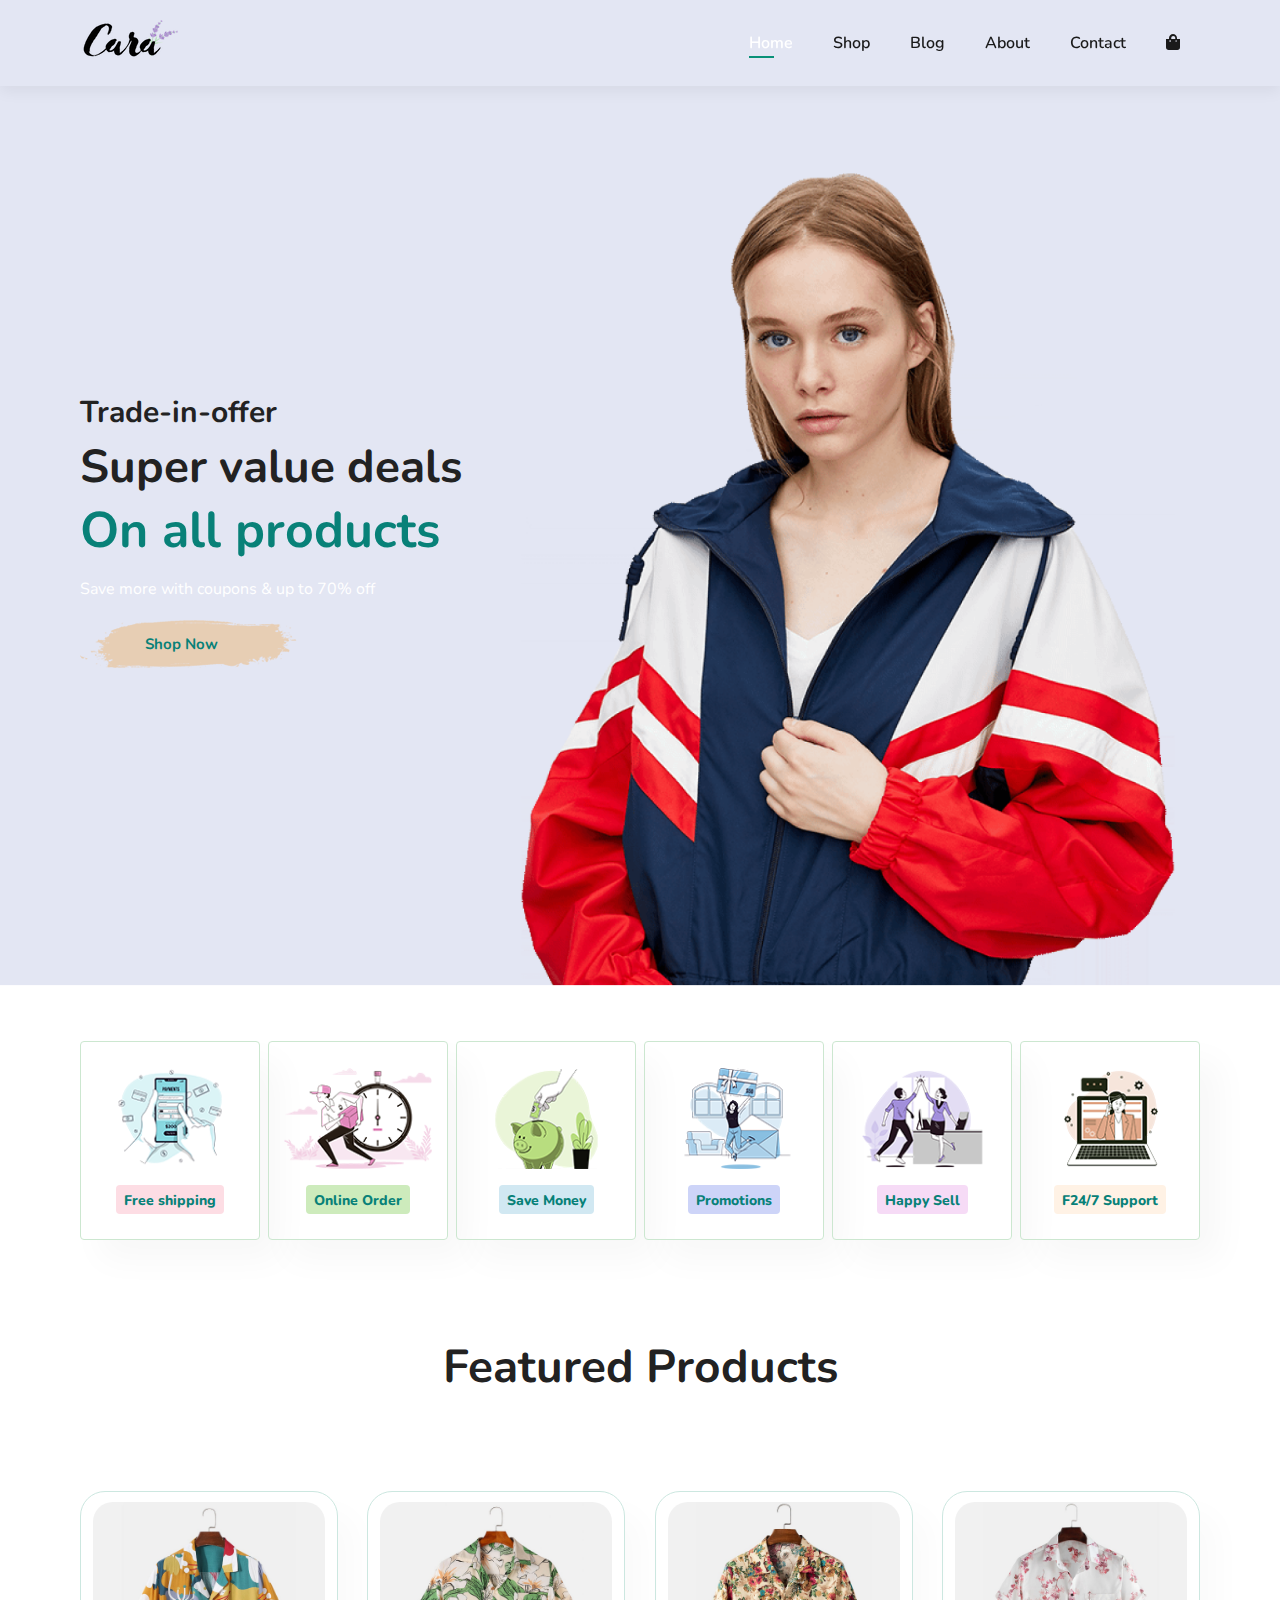
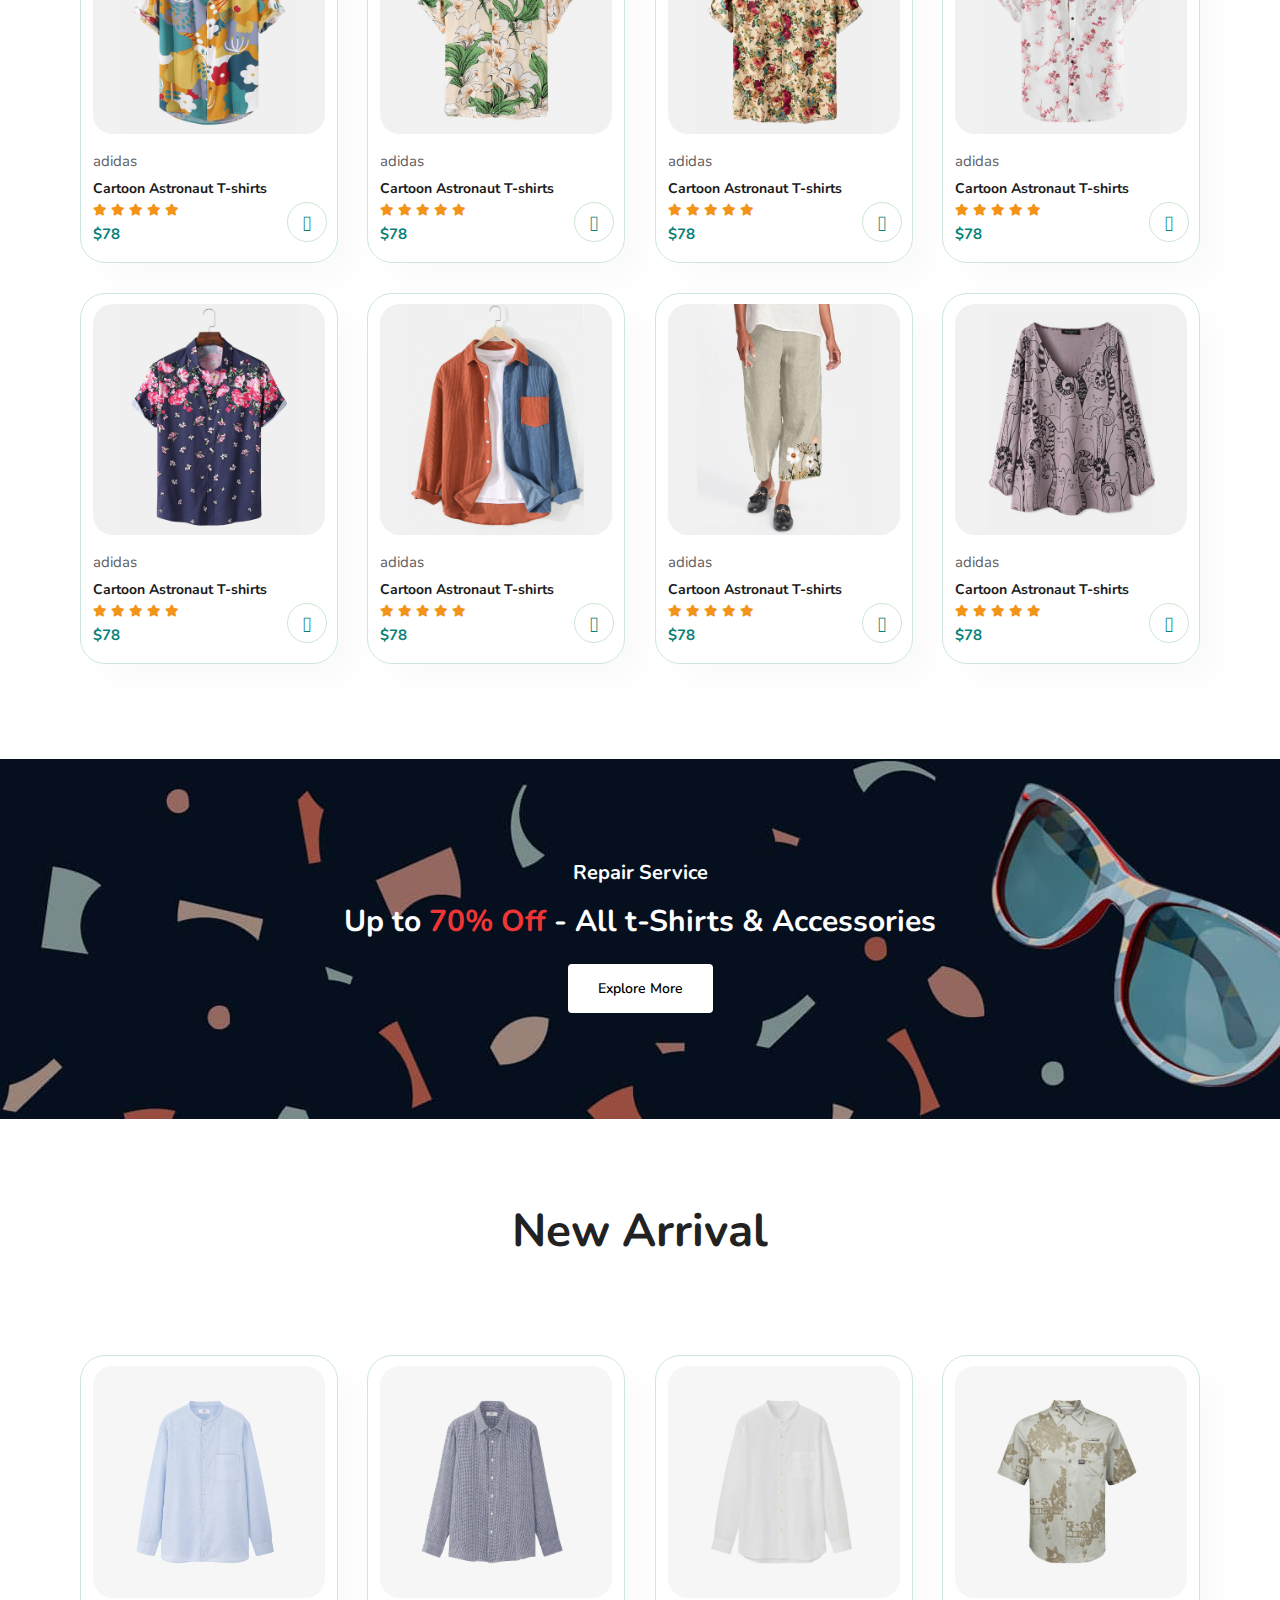
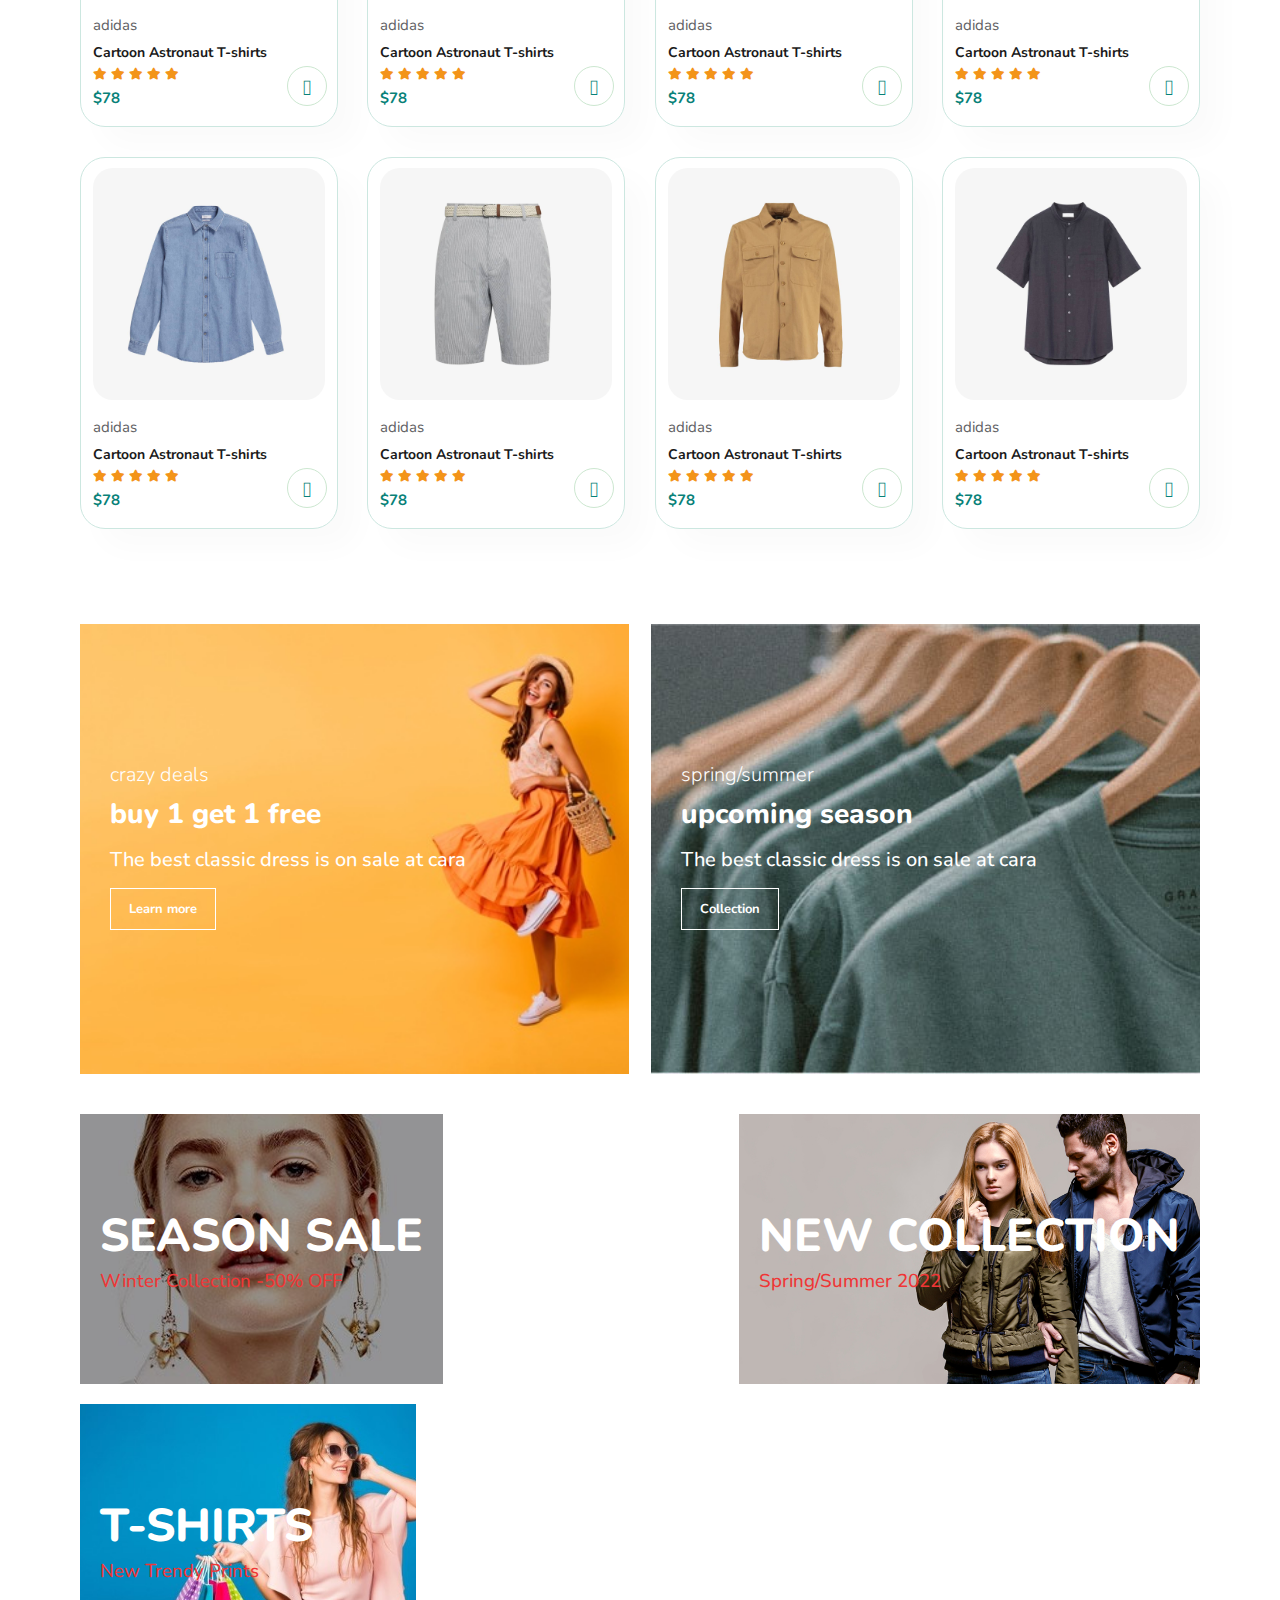
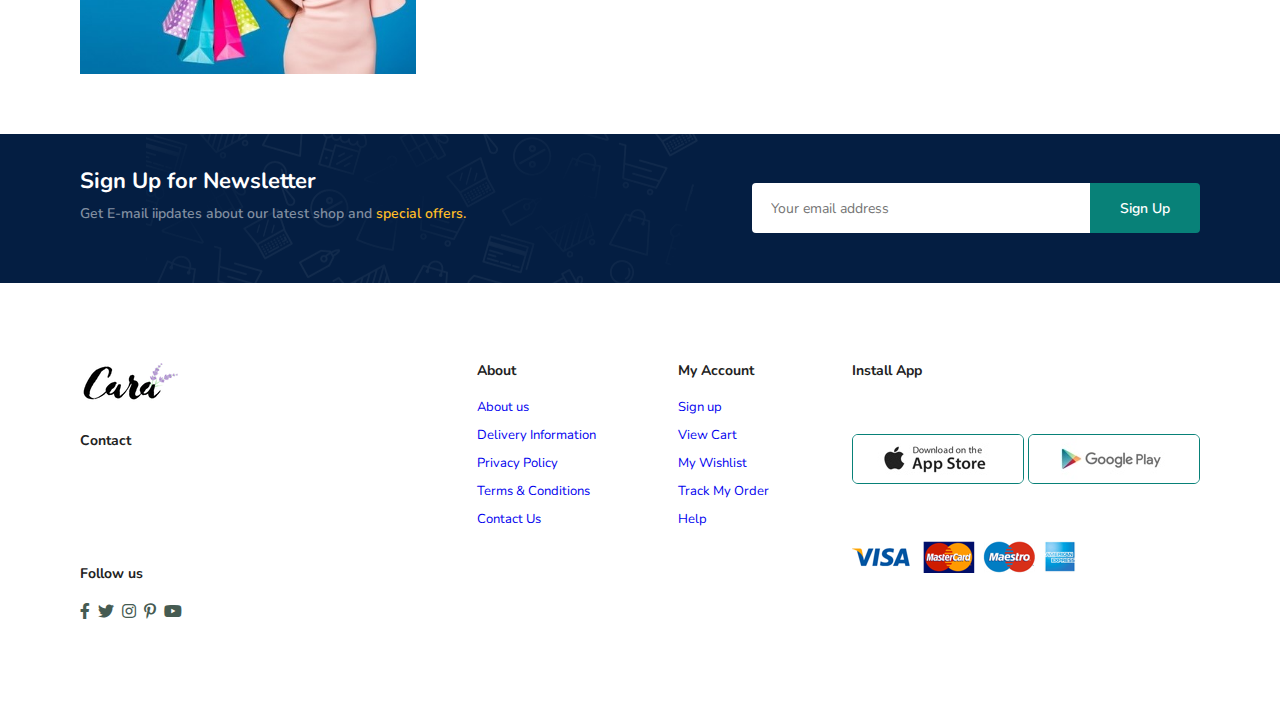
<file: index.html>
<!DOCTYPE html>
<html lang="en">
<head>
    <meta charset="UTF-8">
    <meta name="viewport" content="width=device-width, initial-scale=1.0">
    <title>Ecommerce</title>
    <link rel="stylesheet" href="https://pro.fontawesome.com/releases/v5.10.0/css/all.css" />
    <link rel="stylesheet" href="style.css">
</head>
<body>
    <section id="header">
        <a href="#"><img src="img/logo.png" class="logo" alt=""></a>

        <div>
            <ul id="navbar">
                <li><a class="active" href="index.html">Home</a></li>
                <li><a href="shop.html">Shop</a></li>
                <li><a href="blog.html">Blog</a></li>
                <li><a href="about.html">About</a></li>
                <li><a href="contact.html">Contact</a></li>
                <li id="lg-bag"><a href="cart.html" ><i class="fas fa-shopping-bag"></i></a></li>
                <a href="#" id="close"><i class="far fa-times"></i></a>
            </ul>
        </div>

        <div id="mobile">
            <a href="cart.html"><i class="far fa-shopping-bag"></i></a>
            <i id="bar" class="fas fa-outdent"></i>
        </div>
    </section>

    <section id="hero">
        <h4>Trade-in-offer</h4>
        <h2>Super value deals</h2>
        <h1>On all products</h1>
        <p>Save more with coupons & up to 70% off</p>
        <button>Shop Now</button>
    </section>

    <section id="feature" class="section-p1">
        <div class="fe-box">
            <img src="img/features/f1.png" alt="">
            <h6>Free shipping</h6>
        </div>
        <div class="fe-box">
            <img src="img/features/f2.png" alt="">
            <h6>Online Order</h6>
        </div>
        <div class="fe-box">
            <img src="img/features/f3.png" alt="">
            <h6>Save Money</h6>
        </div>
        <div class="fe-box">
            <img src="img/features/f4.png" alt="">
            <h6>Promotions</h6>
        </div>
        <div class="fe-box">
            <img src="img/features/f5.png" alt="">
            <h6>Happy Sell</h6>
        </div>
        <div class="fe-box">
            <img src="img/features/f6.png" alt="">
            <h6>F24/7 Support</h6>
        </div>


    </section>

    <section id="product1" class="section-p1">
        <h2>Featured Products</h2>
        <p>Summer Collection New Morden Design </p>
        <div class="pro-container">
            <div class="pro">
                <img src="img/products/f1.jpg" alt="">
                <div class="des">
                    <span>adidas</span>
                    <h5>Cartoon Astronaut T-shirts</h5>
                    <div class="star">
                        <i class="fas fa-star"></i>
                        <i class="fas fa-star"></i>
                        <i class="fas fa-star"></i>
                        <i class="fas fa-star"></i>
                        <i class="fas fa-star"></i>
                    </div>
                    <h4>$78</h4>
                </div>
                <a href="#"><i class="fal fa-shopping-cart cart"></i></a>
            </div>
            
            <div class="pro">
                <img src="img/products/f2.jpg" alt="">
                <div class="des">
                    <span>adidas</span>
                    <h5>Cartoon Astronaut T-shirts</h5>
                    <div class="star">
                        <i class="fas fa-star"></i>
                        <i class="fas fa-star"></i>
                        <i class="fas fa-star"></i>
                        <i class="fas fa-star"></i>
                        <i class="fas fa-star"></i>
                    </div>
                    <h4>$78</h4>
                </div>
                <a href="#"><i class="fal fa-shopping-cart cart"></i></a>
            </div>
            <div class="pro">
                <img src="img/products/f3.jpg" alt="">
                <div class="des">
                    <span>adidas</span>
                    <h5>Cartoon Astronaut T-shirts</h5>
                    <div class="star">
                        <i class="fas fa-star"></i>
                        <i class="fas fa-star"></i>
                        <i class="fas fa-star"></i>
                        <i class="fas fa-star"></i>
                        <i class="fas fa-star"></i>
                    </div>
                    <h4>$78</h4>
                </div>
                <a href="#"><i class="fal fa-shopping-cart cart"></i></a>
            </div>
            <div class="pro">
                <img src="img/products/f4.jpg" alt="">
                <div class="des">
                    <span>adidas</span>
                    <h5>Cartoon Astronaut T-shirts</h5>
                    <div class="star">
                        <i class="fas fa-star"></i>
                        <i class="fas fa-star"></i>
                        <i class="fas fa-star"></i>
                        <i class="fas fa-star"></i>
                        <i class="fas fa-star"></i>
                    </div>
                    <h4>$78</h4>
                </div>
                <a href="#"><i class="fal fa-shopping-cart cart"></i></a>
            </div>
            <div class="pro">
                <img src="img/products/f5.jpg" alt="">
                <div class="des">
                    <span>adidas</span>
                    <h5>Cartoon Astronaut T-shirts</h5>
                    <div class="star">
                        <i class="fas fa-star"></i>
                        <i class="fas fa-star"></i>
                        <i class="fas fa-star"></i>
                        <i class="fas fa-star"></i>
                        <i class="fas fa-star"></i>
                    </div>
                    <h4>$78</h4>
                </div>
                <a href="#"><i class="fal fa-shopping-cart cart"></i></a>
            </div>
            <div class="pro">
                <img src="img/products/f6.jpg" alt="">
                <div class="des">
                    <span>adidas</span>
                    <h5>Cartoon Astronaut T-shirts</h5>
                    <div class="star">
                        <i class="fas fa-star"></i>
                        <i class="fas fa-star"></i>
                        <i class="fas fa-star"></i>
                        <i class="fas fa-star"></i>
                        <i class="fas fa-star"></i>
                    </div>
                    <h4>$78</h4>
                </div>
                <a href="#"><i class="fal fa-shopping-cart cart"></i></a>
            </div>
            <div class="pro">
                <img src="img/products/f7.jpg" alt="">
                <div class="des">
                    <span>adidas</span>
                    <h5>Cartoon Astronaut T-shirts</h5>
                    <div class="star">
                        <i class="fas fa-star"></i>
                        <i class="fas fa-star"></i>
                        <i class="fas fa-star"></i>
                        <i class="fas fa-star"></i>
                        <i class="fas fa-star"></i>
                    </div>
                    <h4>$78</h4>
                </div>
                <a href="#"><i class="fal fa-shopping-cart cart"></i></a>
            </div>
            <div class="pro">
                <img src="img/products/f8.jpg" alt="">
                <div class="des">
                    <span>adidas</span>
                    <h5>Cartoon Astronaut T-shirts</h5>
                    <div class="star">
                        <i class="fas fa-star"></i>
                        <i class="fas fa-star"></i>
                        <i class="fas fa-star"></i>
                        <i class="fas fa-star"></i>
                        <i class="fas fa-star"></i>
                    </div>
                    <h4>$78</h4>
                </div>
                <a href="#"><i class="fal fa-shopping-cart cart"></i></a>
            </div>
        </div>
    </section>

    <section id="banner" class="section-m1">
        <h4>Repair Service</h4>
        <h2>Up to <span>70% Off</span> - All t-Shirts & Accessories</h2>
        <button class="normal">Explore More</button>
    </section>

    <section id="product1" class="section-p1">
        <h2>New Arrival</h2>
        <p>Summer Collection New Morden Design </p>
        <div class="pro-container">
            <div class="pro">
                <img src="img/products/n1.jpg" alt="">
                <div class="des">
                    <span>adidas</span>
                    <h5>Cartoon Astronaut T-shirts</h5>
                    <div class="star">
                        <i class="fas fa-star"></i>
                        <i class="fas fa-star"></i>
                        <i class="fas fa-star"></i>
                        <i class="fas fa-star"></i>
                        <i class="fas fa-star"></i>
                    </div>
                    <h4>$78</h4>
                </div>
                <a href="#"><i class="fal fa-shopping-cart cart"></i></a>
            </div>
            
            <div class="pro">
                <img src="img/products/n2.jpg" alt="">
                <div class="des">
                    <span>adidas</span>
                    <h5>Cartoon Astronaut T-shirts</h5>
                    <div class="star">
                        <i class="fas fa-star"></i>
                        <i class="fas fa-star"></i>
                        <i class="fas fa-star"></i>
                        <i class="fas fa-star"></i>
                        <i class="fas fa-star"></i>
                    </div>
                    <h4>$78</h4>
                </div>
                <a href="#"><i class="fal fa-shopping-cart cart"></i></a>
            </div>
            <div class="pro">
                <img src="img/products/n3.jpg" alt="">
                <div class="des">
                    <span>adidas</span>
                    <h5>Cartoon Astronaut T-shirts</h5>
                    <div class="star">
                        <i class="fas fa-star"></i>
                        <i class="fas fa-star"></i>
                        <i class="fas fa-star"></i>
                        <i class="fas fa-star"></i>
                        <i class="fas fa-star"></i>
                    </div>
                    <h4>$78</h4>
                </div>
                <a href="#"><i class="fal fa-shopping-cart cart"></i></a>
            </div>
            <div class="pro">
                <img src="img/products/n4.jpg" alt="">
                <div class="des">
                    <span>adidas</span>
                    <h5>Cartoon Astronaut T-shirts</h5>
                    <div class="star">
                        <i class="fas fa-star"></i>
                        <i class="fas fa-star"></i>
                        <i class="fas fa-star"></i>
                        <i class="fas fa-star"></i>
                        <i class="fas fa-star"></i>
                    </div>
                    <h4>$78</h4>
                </div>
                <a href="#"><i class="fal fa-shopping-cart cart"></i></a>
            </div>
            <div class="pro">
                <img src="img/products/n5.jpg" alt="">
                <div class="des">
                    <span>adidas</span>
                    <h5>Cartoon Astronaut T-shirts</h5>
                    <div class="star">
                        <i class="fas fa-star"></i>
                        <i class="fas fa-star"></i>
                        <i class="fas fa-star"></i>
                        <i class="fas fa-star"></i>
                        <i class="fas fa-star"></i>
                    </div>
                    <h4>$78</h4>
                </div>
                <a href="#"><i class="fal fa-shopping-cart cart"></i></a>
            </div>
            <div class="pro">
                <img src="img/products/n6.jpg" alt="">
                <div class="des">
                    <span>adidas</span>
                    <h5>Cartoon Astronaut T-shirts</h5>
                    <div class="star">
                        <i class="fas fa-star"></i>
                        <i class="fas fa-star"></i>
                        <i class="fas fa-star"></i>
                        <i class="fas fa-star"></i>
                        <i class="fas fa-star"></i>
                    </div>
                    <h4>$78</h4>
                </div>
                <a href="#"><i class="fal fa-shopping-cart cart"></i></a>
            </div>
            <div class="pro">
                <img src="img/products/n7.jpg" alt="">
                <div class="des">
                    <span>adidas</span>
                    <h5>Cartoon Astronaut T-shirts</h5>
                    <div class="star">
                        <i class="fas fa-star"></i>
                        <i class="fas fa-star"></i>
                        <i class="fas fa-star"></i>
                        <i class="fas fa-star"></i>
                        <i class="fas fa-star"></i>
                    </div>
                    <h4>$78</h4>
                </div>
                <a href="#"><i class="fal fa-shopping-cart cart"></i></a>
            </div>
            <div class="pro">
                <img src="img/products/n8.jpg" alt="">
                <div class="des">
                    <span>adidas</span>
                    <h5>Cartoon Astronaut T-shirts</h5>
                    <div class="star">
                        <i class="fas fa-star"></i>
                        <i class="fas fa-star"></i>
                        <i class="fas fa-star"></i>
                        <i class="fas fa-star"></i>
                        <i class="fas fa-star"></i>
                    </div>
                    <h4>$78</h4>
                </div>
                <a href="#"><i class="fal fa-shopping-cart cart"></i></a>
            </div>
        </div>
    </section>

    <section id="sm-banner" class="section-p1">
        <div class="banner-box">
            <h4>crazy deals</h4>
            <h2>buy 1 get 1 free</h2>
            <span>The best classic dress is on sale at cara</span>
            <button class="white">Learn more</button>
        </div>
        <div class="banner-box banner-box2">
            <h4>spring/summer</h4>
            <h2>upcoming season</h2>
            <span>The best classic dress is on sale at cara</span>
            <button class="white">Collection</button>
        </div>
    </section>

    <section id="banner3">
        <div class="banner-box">
            <h2>SEASON SALE</h2>
            <h3>Winter Collection -50% OFF</h3>
        </div>
        <div class="banner-box banner-box2">
            <h2>NEW COLLECTION</h2>
            <h3>Spring/Summer 2022</h3>
        </div>
        <div class="banner-box banner-box3">
            <h2>T-SHIRTS</h2>
            <h3>New Trendy Prints</h3>
        </div>
    </section>

    <section id="newsletter" class="section-p1 section-m1">
        <div class="newstext">
            <h4>Sign Up for Newsletter</h4>
            <p>Get E-mail iipdates about our latest shop and <span>special offers.</span></p>
        </div>
        <div class="form">
            <input type="text" placeholder="Your email address">
            <button class="normal">Sign Up</button>
        </div>
    </section>

    <footer class="section-p1">
        <div class="col">
            <img class="logo" src="img/logo.png" alt="">
            <h4>Contact</h4>
            <p><strong>Address:</strong> 195 Kenwick Drive, Street 32, San Francisco</p>
            <p><strong>Phone:</strong> 0234 213 1234</p>
            <p><strong>Hours:</strong> 10:00 - 19:00, Mon - Sat</p>
            <div class="follow">
                <h4>Follow us</h4>
                <div class="icon">
                    <i class="fab fa-facebook-f"></i>
                    <i class="fab fa-twitter"></i>
                    <i class="fab fa-instagram"></i>
                    <i class="fab fa-pinterest-p"></i>
                    <i class="fab fa-youtube"></i>
                </div>
            </div>
        </div>

        <div class="col">
            <h4>About</h4>
            <a href="#">About us</a>
            <a href="#">Delivery Information</a>
            <a href="#">Privacy Policy</a>
            <a href="#">Terms & Conditions</a>
            <a href="#">Contact Us</a>
        </div>

        <div class="col">
            <h4>My Account</h4>
            <a href="#">Sign up</a>
            <a href="#">View Cart</a>
            <a href="#">My Wishlist</a>
            <a href="#">Track My Order</a>
            <a href="#">Help</a>
        </div>

        <div class="col install">
            <h4>Install App</h4>
            <p>From App Store or google Play</p>
            <div class="row">
                <img src="img/pay/app.jpg" alt="">
                <img src="img/pay/play.jpg" alt="">
            </div>
            <p>From App Store or google Play</p>
            <img src="img/pay/pay.png" alt="">
        </div>

        <div class="copyright">
            <p>2021, Ecommerce Template</p>
        </div>

        
    </footer>
    <script src="script.js"></script>
</body>
</html>
</file>
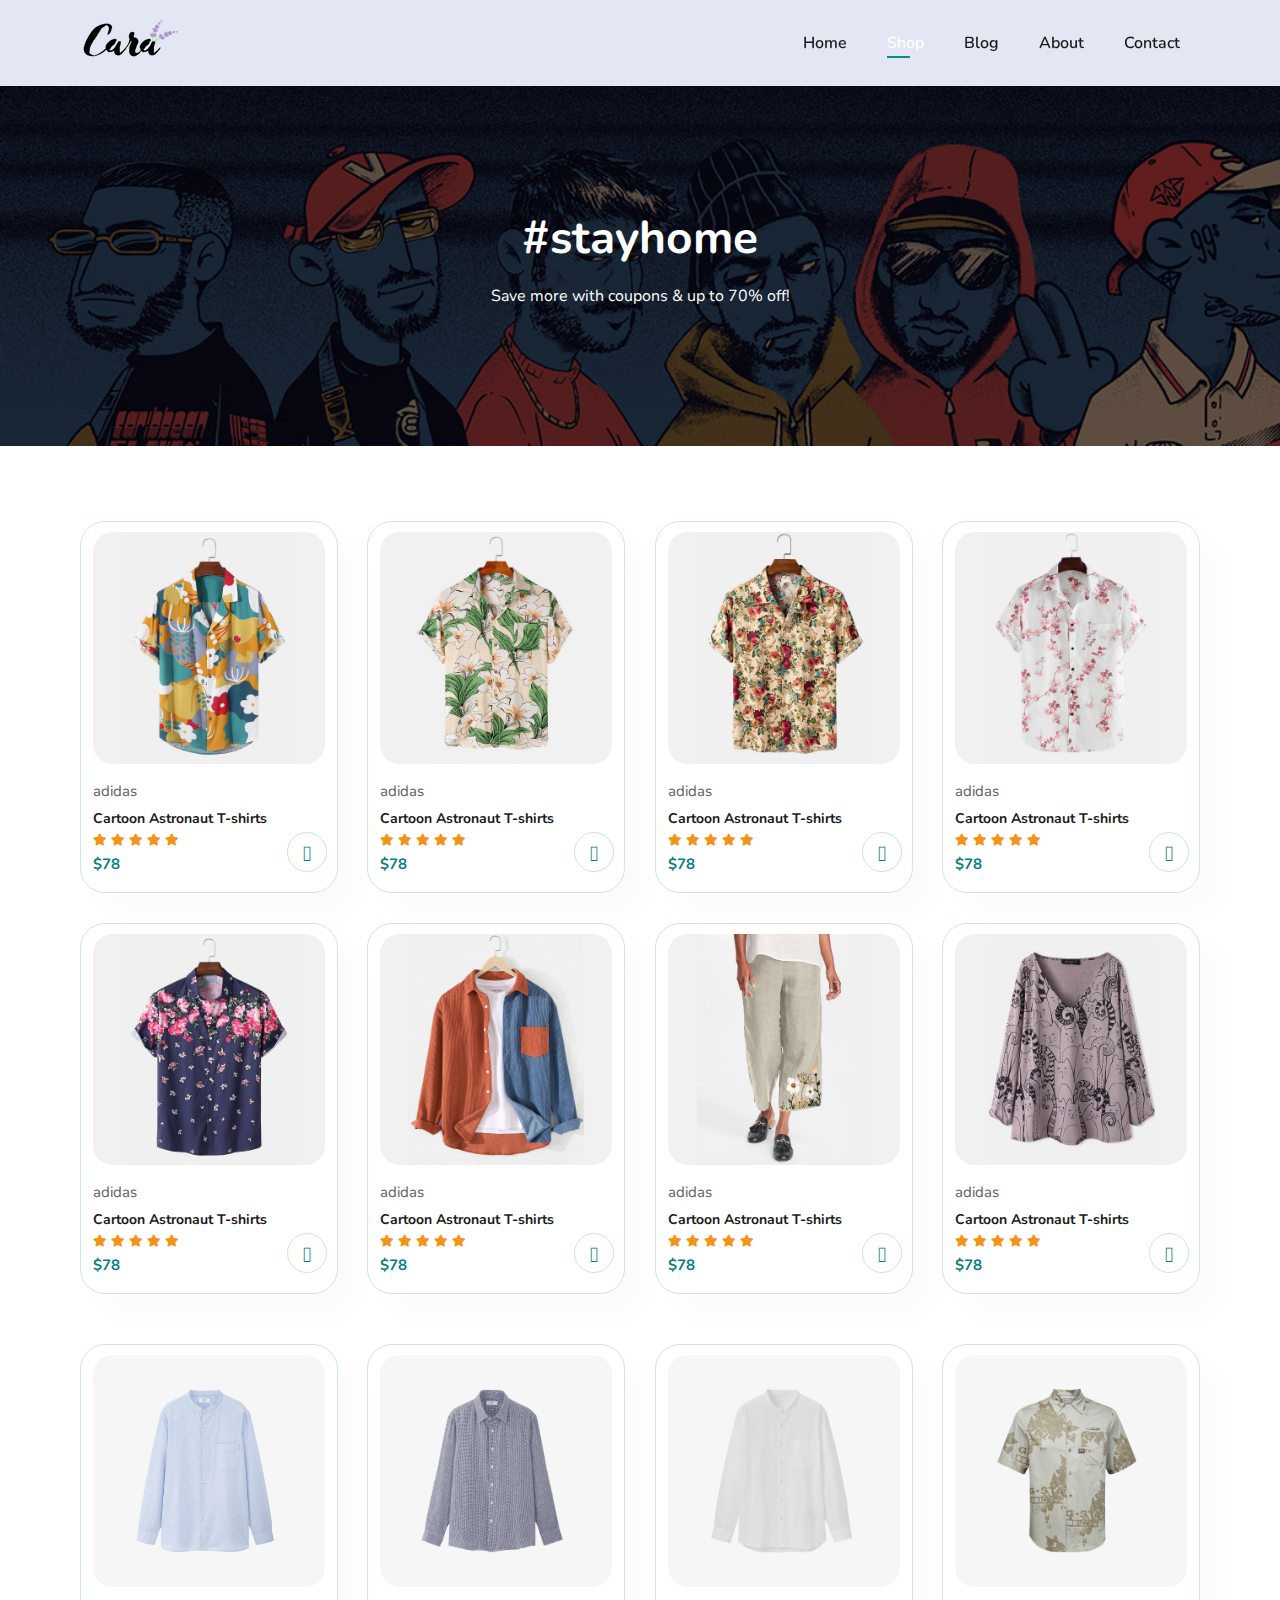
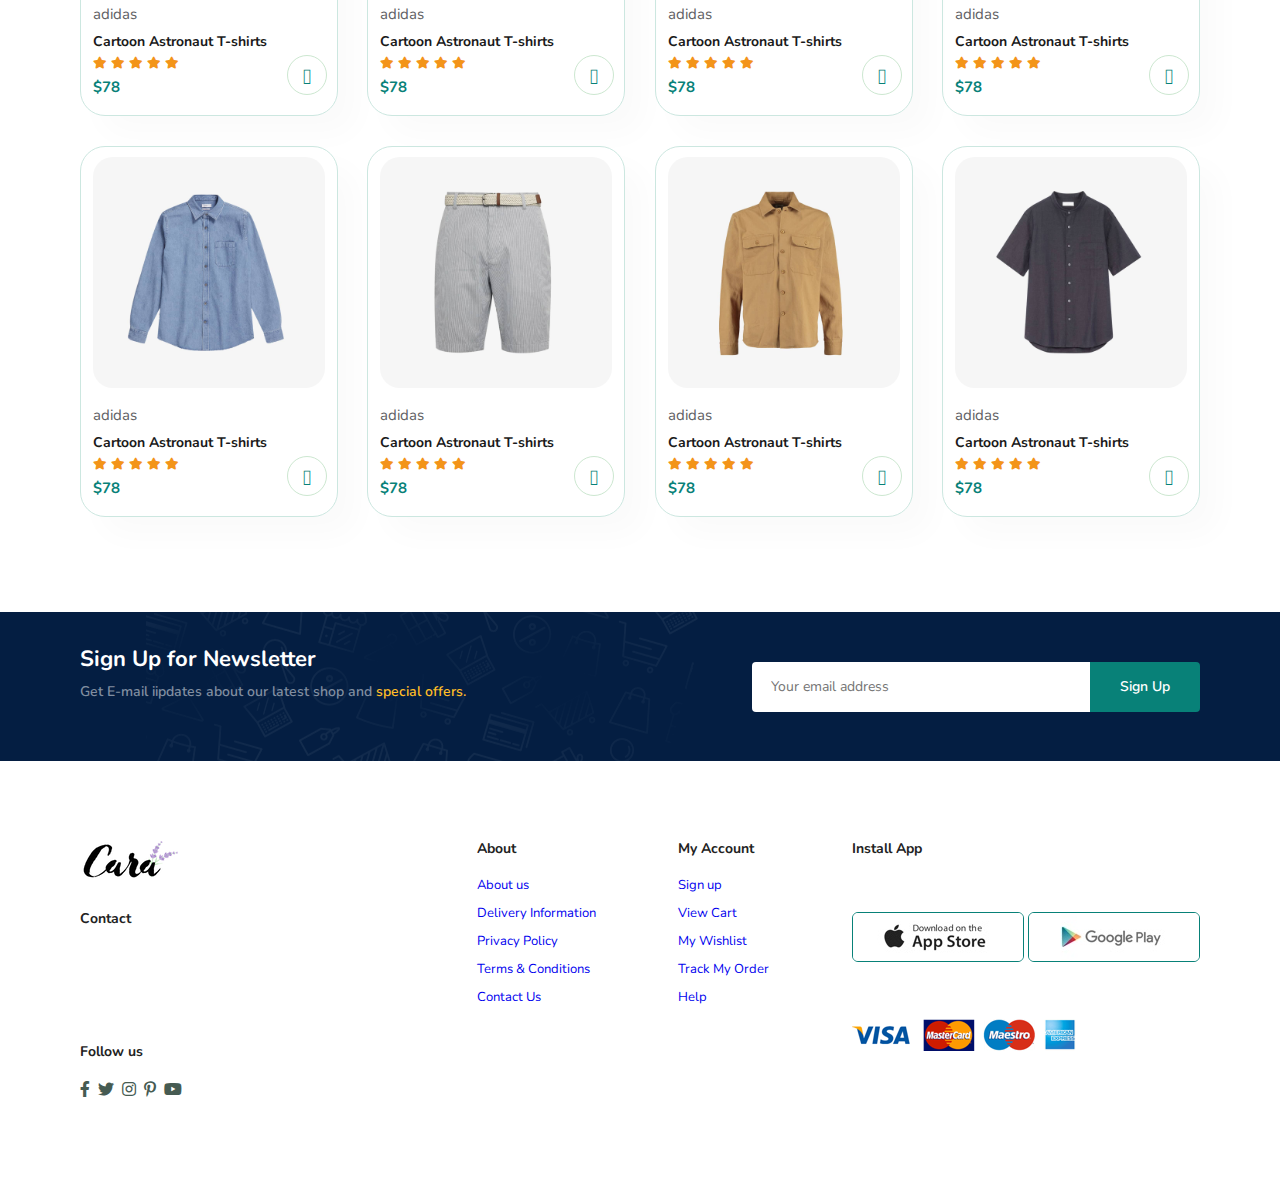
<file: shop.html>
<!DOCTYPE html>
<html lang="en">
<head>
    <meta charset="UTF-8">
    <meta name="viewport" content="width=device-width, initial-scale=1.0">
    <title>Ecommerce</title>
    <link rel="stylesheet" href="https://pro.fontawesome.com/releases/v5.10.0/css/all.css" />
    <link rel="stylesheet" href="style.css">
</head>
<body>
    <section id="header">
        <a href="#"><img src="img/logo.png" class="logo" alt=""></a>

        <div>
            <ul id="navbar">
                <li><a href="index.html">Home</a></li>
                <li><a class="active" href="shop.html">Shop</a></li>
                <li><a href="blog.html">Blog</a></li>
                <li><a href="about.html">About</a></li>
                <li><a href="contact.html">Contact</a></li>
                <a href="#" id="close"><i class="far fa-times"></i></a>
            </ul>
        </div>

        <div id="mobile">
            <a href="cart.html"><i class="far fa-shopping-bag"></i></a>
            <i id="bar" class="fas fa-outdent"></i>
        </div>
    </section>

    <section id="page-header">
        <h2>#stayhome</h2>
        <p>Save more with coupons & up to 70% off!</p>
    </section>

    <section id="product1" class="section-p1">
        <div class="pro-container">
            <div class="pro">
                <img src="img/products/f1.jpg" alt="">
                <div class="des">
                    <span>adidas</span>
                    <h5>Cartoon Astronaut T-shirts</h5>
                    <div class="star">
                        <i class="fas fa-star"></i>
                        <i class="fas fa-star"></i>
                        <i class="fas fa-star"></i>
                        <i class="fas fa-star"></i>
                        <i class="fas fa-star"></i>
                    </div>
                    <h4>$78</h4>
                </div>
                <a href="#"><i class="fal fa-shopping-cart cart"></i></a>
            </div>
            
            <div class="pro">
                <img src="img/products/f2.jpg" alt="">
                <div class="des">
                    <span>adidas</span>
                    <h5>Cartoon Astronaut T-shirts</h5>
                    <div class="star">
                        <i class="fas fa-star"></i>
                        <i class="fas fa-star"></i>
                        <i class="fas fa-star"></i>
                        <i class="fas fa-star"></i>
                        <i class="fas fa-star"></i>
                    </div>
                    <h4>$78</h4>
                </div>
                <a href="#"><i class="fal fa-shopping-cart cart"></i></a>
            </div>
            <div class="pro">
                <img src="img/products/f3.jpg" alt="">
                <div class="des">
                    <span>adidas</span>
                    <h5>Cartoon Astronaut T-shirts</h5>
                    <div class="star">
                        <i class="fas fa-star"></i>
                        <i class="fas fa-star"></i>
                        <i class="fas fa-star"></i>
                        <i class="fas fa-star"></i>
                        <i class="fas fa-star"></i>
                    </div>
                    <h4>$78</h4>
                </div>
                <a href="#"><i class="fal fa-shopping-cart cart"></i></a>
            </div>
            <div class="pro">
                <img src="img/products/f4.jpg" alt="">
                <div class="des">
                    <span>adidas</span>
                    <h5>Cartoon Astronaut T-shirts</h5>
                    <div class="star">
                        <i class="fas fa-star"></i>
                        <i class="fas fa-star"></i>
                        <i class="fas fa-star"></i>
                        <i class="fas fa-star"></i>
                        <i class="fas fa-star"></i>
                    </div>
                    <h4>$78</h4>
                </div>
                <a href="#"><i class="fal fa-shopping-cart cart"></i></a>
            </div>
            <div class="pro">
                <img src="img/products/f5.jpg" alt="">
                <div class="des">
                    <span>adidas</span>
                    <h5>Cartoon Astronaut T-shirts</h5>
                    <div class="star">
                        <i class="fas fa-star"></i>
                        <i class="fas fa-star"></i>
                        <i class="fas fa-star"></i>
                        <i class="fas fa-star"></i>
                        <i class="fas fa-star"></i>
                    </div>
                    <h4>$78</h4>
                </div>
                <a href="#"><i class="fal fa-shopping-cart cart"></i></a>
            </div>
            <div class="pro">
                <img src="img/products/f6.jpg" alt="">
                <div class="des">
                    <span>adidas</span>
                    <h5>Cartoon Astronaut T-shirts</h5>
                    <div class="star">
                        <i class="fas fa-star"></i>
                        <i class="fas fa-star"></i>
                        <i class="fas fa-star"></i>
                        <i class="fas fa-star"></i>
                        <i class="fas fa-star"></i>
                    </div>
                    <h4>$78</h4>
                </div>
                <a href="#"><i class="fal fa-shopping-cart cart"></i></a>
            </div>
            <div class="pro">
                <img src="img/products/f7.jpg" alt="">
                <div class="des">
                    <span>adidas</span>
                    <h5>Cartoon Astronaut T-shirts</h5>
                    <div class="star">
                        <i class="fas fa-star"></i>
                        <i class="fas fa-star"></i>
                        <i class="fas fa-star"></i>
                        <i class="fas fa-star"></i>
                        <i class="fas fa-star"></i>
                    </div>
                    <h4>$78</h4>
                </div>
                <a href="#"><i class="fal fa-shopping-cart cart"></i></a>
            </div>
            <div class="pro">
                <img src="img/products/f8.jpg" alt="">
                <div class="des">
                    <span>adidas</span>
                    <h5>Cartoon Astronaut T-shirts</h5>
                    <div class="star">
                        <i class="fas fa-star"></i>
                        <i class="fas fa-star"></i>
                        <i class="fas fa-star"></i>
                        <i class="fas fa-star"></i>
                        <i class="fas fa-star"></i>
                    </div>
                    <h4>$78</h4>
                </div>
                <a href="#"><i class="fal fa-shopping-cart cart"></i></a>
            </div>

        <div class="pro-container">
            <div class="pro">
                <img src="img/products/n1.jpg" alt="">
                <div class="des">
                    <span>adidas</span>
                    <h5>Cartoon Astronaut T-shirts</h5>
                    <div class="star">
                        <i class="fas fa-star"></i>
                        <i class="fas fa-star"></i>
                        <i class="fas fa-star"></i>
                        <i class="fas fa-star"></i>
                        <i class="fas fa-star"></i>
                    </div>
                    <h4>$78</h4>
                </div>
                <a href="#"><i class="fal fa-shopping-cart cart"></i></a>
            </div>
            
            <div class="pro">
                <img src="img/products/n2.jpg" alt="">
                <div class="des">
                    <span>adidas</span>
                    <h5>Cartoon Astronaut T-shirts</h5>
                    <div class="star">
                        <i class="fas fa-star"></i>
                        <i class="fas fa-star"></i>
                        <i class="fas fa-star"></i>
                        <i class="fas fa-star"></i>
                        <i class="fas fa-star"></i>
                    </div>
                    <h4>$78</h4>
                </div>
                <a href="#"><i class="fal fa-shopping-cart cart"></i></a>
            </div>
            <div class="pro">
                <img src="img/products/n3.jpg" alt="">
                <div class="des">
                    <span>adidas</span>
                    <h5>Cartoon Astronaut T-shirts</h5>
                    <div class="star">
                        <i class="fas fa-star"></i>
                        <i class="fas fa-star"></i>
                        <i class="fas fa-star"></i>
                        <i class="fas fa-star"></i>
                        <i class="fas fa-star"></i>
                    </div>
                    <h4>$78</h4>
                </div>
                <a href="#"><i class="fal fa-shopping-cart cart"></i></a>
            </div>
            <div class="pro">
                <img src="img/products/n4.jpg" alt="">
                <div class="des">
                    <span>adidas</span>
                    <h5>Cartoon Astronaut T-shirts</h5>
                    <div class="star">
                        <i class="fas fa-star"></i>
                        <i class="fas fa-star"></i>
                        <i class="fas fa-star"></i>
                        <i class="fas fa-star"></i>
                        <i class="fas fa-star"></i>
                    </div>
                    <h4>$78</h4>
                </div>
                <a href="#"><i class="fal fa-shopping-cart cart"></i></a>
            </div>
            <div class="pro">
                <img src="img/products/n5.jpg" alt="">
                <div class="des">
                    <span>adidas</span>
                    <h5>Cartoon Astronaut T-shirts</h5>
                    <div class="star">
                        <i class="fas fa-star"></i>
                        <i class="fas fa-star"></i>
                        <i class="fas fa-star"></i>
                        <i class="fas fa-star"></i>
                        <i class="fas fa-star"></i>
                    </div>
                    <h4>$78</h4>
                </div>
                <a href="#"><i class="fal fa-shopping-cart cart"></i></a>
            </div>
            <div class="pro">
                <img src="img/products/n6.jpg" alt="">
                <div class="des">
                    <span>adidas</span>
                    <h5>Cartoon Astronaut T-shirts</h5>
                    <div class="star">
                        <i class="fas fa-star"></i>
                        <i class="fas fa-star"></i>
                        <i class="fas fa-star"></i>
                        <i class="fas fa-star"></i>
                        <i class="fas fa-star"></i>
                    </div>
                    <h4>$78</h4>
                </div>
                <a href="#"><i class="fal fa-shopping-cart cart"></i></a>
            </div>
            <div class="pro">
                <img src="img/products/n7.jpg" alt="">
                <div class="des">
                    <span>adidas</span>
                    <h5>Cartoon Astronaut T-shirts</h5>
                    <div class="star">
                        <i class="fas fa-star"></i>
                        <i class="fas fa-star"></i>
                        <i class="fas fa-star"></i>
                        <i class="fas fa-star"></i>
                        <i class="fas fa-star"></i>
                    </div>
                    <h4>$78</h4>
                </div>
                <a href="#"><i class="fal fa-shopping-cart cart"></i></a>
            </div>
            <div class="pro">
                <img src="img/products/n8.jpg" alt="">
                <div class="des">
                    <span>adidas</span>
                    <h5>Cartoon Astronaut T-shirts</h5>
                    <div class="star">
                        <i class="fas fa-star"></i>
                        <i class="fas fa-star"></i>
                        <i class="fas fa-star"></i>
                        <i class="fas fa-star"></i>
                        <i class="fas fa-star"></i>
                    </div>
                    <h4>$78</h4>
                </div>
                <a href="#"><i class="fal fa-shopping-cart cart"></i></a>
            </div>
        </div>
    </section>

    <section id="newsletter" class="section-p1 section-m1">
        <div class="newstext">
            <h4>Sign Up for Newsletter</h4>
            <p>Get E-mail iipdates about our latest shop and <span>special offers.</span></p>
        </div>
        <div class="form">
            <input type="text" placeholder="Your email address">
            <button class="normal">Sign Up</button>
        </div>
    </section>

    <footer class="section-p1">
        <div class="col">
            <img class="logo" src="img/logo.png" alt="">
            <h4>Contact</h4>
            <p><strong>Address:</strong> 195 Kenwick Drive, Street 32, San Francisco</p>
            <p><strong>Phone:</strong> 0234 213 1234</p>
            <p><strong>Hours:</strong> 10:00 - 19:00, Mon - Sat</p>
            <div class="follow">
                <h4>Follow us</h4>
                <div class="icon">
                    <i class="fab fa-facebook-f"></i>
                    <i class="fab fa-twitter"></i>
                    <i class="fab fa-instagram"></i>
                    <i class="fab fa-pinterest-p"></i>
                    <i class="fab fa-youtube"></i>
                </div>
            </div>
        </div>

        <div class="col">
            <h4>About</h4>
            <a href="#">About us</a>
            <a href="#">Delivery Information</a>
            <a href="#">Privacy Policy</a>
            <a href="#">Terms & Conditions</a>
            <a href="#">Contact Us</a>
        </div>

        <div class="col">
            <h4>My Account</h4>
            <a href="#">Sign up</a>
            <a href="#">View Cart</a>
            <a href="#">My Wishlist</a>
            <a href="#">Track My Order</a>
            <a href="#">Help</a>
        </div>

        <div class="col install">
            <h4>Install App</h4>
            <p>From App Store or google Play</p>
            <div class="row">
                <img src="img/pay/app.jpg" alt="">
                <img src="img/pay/play.jpg" alt="">
            </div>
            <p>From App Store or google Play</p>
            <img src="img/pay/pay.png" alt="">
        </div>

        <div class="copyright">
            <p>2021, Ecommerce Template</p>
        </div>

        
    </footer>
    <script src="script.js"></script>
</body>
</html>
</file>
<file: style.css>
@import url('https://fonts.googleapis.com/css2?family=Nunito:ital,wght@0,200..1000;1,200..1000&display=swap');

* {
    font-family: 'Nunito';
    margin: 0; 
    padding: 0; 
    box-sizing: border-box;
}

h1 {
    font-size: 50px; 
    line-height: 64px;
    color: #222;
}

h2 {
    font-size: 46px; 
    line-height: 64px;
    color: #222;
}



h4 {
    font-size: 30px; 
    line-height: 15px;
    color: #222;
}

h6 {
    font-size: 14px; 
    font-weight: 800;
    color: #222;
}

p {
    font-size: 16px;
    color: #465b52; 
    margin: 15px 0 20px 0; 
}

button.normal {
    font-size: 14px;
    font-weight: 600;
    padding: 15px 30px;
    color: #000; 
    background-color: white;
    border-radius: 4px;
    cursor: pointer;
    border: none;
    outline: none;
    transition: 0.2s; 
}

button.white {
    font-size: 13px;
    font-weight: 700;
    padding: 11px 18px;
    color: white; 
    background-color: transparent;
    border: 1px solid white; 
    outline: none;    
    transition: 0.2s; 
}

.section-p1 {
    padding: 40px 80px; 
}

.section-m1 {
    margin: 40px 0; 
}

body {
    width: 100%; 
}

/* Header Start */

#header {
    display: flex; 
    align-items: center;
    justify-content: space-between;
    padding: 20px 80px;
    background: #E3E6F3;
    box-shadow: 0 5px 15px rgba(0,0,0,0.06);
    z-index: 999;
    position: sticky; 
    top: 0; 
    bottom: 0;
}

#navbar {
    display: flex;
    justify-content: center;
    align-items: center;
}

#navbar li {
    list-style: none;
    padding: 0 20px; 
    position: relative;
}

#navbar li a {
    text-decoration: none;
    font-size: 16px;
    font-weight: 600;
    color: #1a1a1a;
    transition: 0.2s ease;
}

#navbar li a:hover,
#navbar li a.active {
    color: #fff;
}

#navbar li a.active::after,
#navbar li a:hover::after {
    content: ""; 
    width: 30%; 
    height: 2px; 
    background: #099178; 
    position: absolute;
    bottom: -4px; 
    left: 20px; 
}

#mobile, #close {
    display: none; 
    align-items: center; 
}

/* Home Page */
#hero {
    background-image: url('img/hero4.png');
    height: 100vh;
    width: 100%;
    
    background-size: cover;
    background-position: top 25% right 0%; 
    padding: 0 80px;
    display: flex; 
    flex-direction: column;
    align-items: flex-start;
    justify-content: center;
}

#hero h4 {
    padding-bottom: 15px;
}

#hero h1 {
    color: #088178;
}

#hero button {
    background-image: url("img/button.png");
    background-color: transparent;
    color: #088178;
    border: 0;
    padding: 14px 80px 14px 65px; 
    background-repeat: no-repeat;
    cursor: pointer; 
    font-weight: 700;
    font-size: 15px;
    transition: 0.2s ease;
}

#hero button:hover {
    color: #fff;
}

#feature{
    display: flex; 
    align-items: center;
    justify-content: space-between;
    flex-wrap: wrap;
}

#feature .fe-box {
    width: 180px;
    text-align: center;
    padding: 25px 15px;
    box-shadow: 20px 20px 34px rgba(0,0,0,0.03);
    border: 1px solid #cce7d0; 
    border-radius: 4px;
    margin: 15px 0;
}

#feature .fe-box:hover {
    box-shadow: 10px 10px 54px rgba(70,62,221,0.1);
}

#feature .fe-box img {
    width: 100%;
    margin-bottom: 10px;
}

#feature .fe-box h6 {
    display: inline-block;
    padding: 9px 8px 6px 8px;
    line-height: 1;
    border-radius: 4px;
    color:#088178; 
    background-color: #fddde4;
}

#feature .fe-box:nth-child(2) h6{
    background-color: #cdebbc;
}

#feature .fe-box:nth-child(3) h6{
    background-color: #d1e8f2;
}

#feature .fe-box:nth-child(4) h6{
    background-color: #cdd4f8;
}

#feature .fe-box:nth-child(5) h6{
    background-color: #f6dbf6;
}

#feature .fe-box:nth-child(6) h6{
    background-color: #fff2e5;
}

#product1 {
    text-align: center;
}

#product1 .pro-container {
    display: flex;
    justify-content: space-between;
    padding-top: 20px;
    flex-wrap: wrap;
}

#product1 .pro {
    width: 23%;
    min-width: 250px;
    padding: 10px 12px; 
    border: 1px solid #cce7e0;
    border-radius: 25px;
    cursor: pointer; 
    box-shadow: 20px 20px 30px rgba(0,0,0,0.02);
    margin: 15px 0;
    transition: 0.2s ease;
    
    position: relative;
}

#product1 .pro:hover {
    box-shadow: 20px 20px 30px rgba(0,0,0,0.05);
}

#product1 .pro img {
    width: 100%;
    border-radius: 20px;
}

#product1 .pro .des {
    text-align: start;
    padding: 10px 0;
}

#product1 .pro .des span{
    color: #606063; 
    font-size: 15px;
}

#product1 .pro .des h5{
    padding-top: 7px;
    color: #1a1a1a; 
    font-size: 14px;
}

#product1 .pro .des i {
    font-size: 12px;
    color: rgb(243, 148, 25);
}

#product1 .pro .des h4 {
    padding-top: 7px;
    font-size: 15px; 
    font-weight: 700;
    color: #088178; 
    line-height: 15px;
}

#product1 .pro .cart {
    width: 40px;
    height: 40px;
    line-height: 40px;
    border-radius: 50px;
    font-weight: 500;
    color: #088178;
    border: 1px solid #cce7d0;
    position: absolute;
    bottom: 20px;
    right: 10px;
}

#product1 .pro .cart:hover {
    background-color: #e8f6ea;
}

#banner {
    display: flex;
    flex-direction: column;
    justify-content: center;
    align-items: center;
    text-align: center;
    background-image: url("img/banner/b2.jpg");
    width: 100%;
    height: 40vh;
    background-size: cover;
    background-position: center;
}

#banner h4 {
    color: white;
    font-size: 20px;
}

#banner h2 {
    color: white;
    font-size: 30px;
    padding: 10px 0;
}

#banner span {
    color: #ef3636;
}

#banner button:hover {
    background-color: #088178;
    color: white;
}

#sm-banner{
    display: flex;
    justify-content: space-between;
    flex-wrap: wrap;
}

#sm-banner .banner-box {
    display: flex;
    flex-direction: column;
    justify-content: center;
    align-items: flex-start;
    background-image: url("img/banner/b17.jpg");
    width: 49%;
    height: 50vh;
    background-size: cover;
    background-position: center;
    padding: 30px;
}

#sm-banner h4 {
    color: white;
    font-size: 20px;
    font-weight: 300;
}

#sm-banner h2 {
    color: white;
    font-size: 28px;
    font-weight: 800;
}

#sm-banner span {
    color: white;
    font-size: 20px;
    font-weight: 500;
    padding-bottom: 15px;
}

#sm-banner button:hover {
    background-color: #088178;
    color: white;
    border: 1px #088178 solid;
}

#sm-banner .banner-box2 {
    background-image: url(img/banner/b10.jpg);
}

#banner3 {
    display: flex;
    justify-content: space-between;
    flex-wrap: wrap;
    padding: 0 80px;

}

#banner3 .banner-box {
    display: flex;
    flex-direction: column;
    justify-content: center;
    align-items: flex-start;
    background-image: url("img/banner/b7.jpg");
    min-width: 30%;
    height: 30vh;
    background-size: cover;
    background-position: center;
    padding: 20px;
    margin-bottom: 20px;
}

#banner3 .banner-box2 {
    background-image: url("img/banner/b4.jpg");
}

#banner3 .banner-box3 {
    background-image: url("img/banner/b18.jpg");
}

#banner3 h2 {
    color: white; 
    font-weight: 800;
    font: 16px; 
}

#banner3 h3 {
    color: #ef3636; 
    font-weight: 500;
    font: 22px; 
}

#newsletter {
    display: flex;
    justify-content: space-between;
    flex-wrap: wrap;
    align-items: center;
    background-image: url("img/banner/b14.png");
    background-repeat: no-repeat;
    background-position: 20% 30%;
    background-color: #041e42;
    
}

#newsletter h4 {
    font-size: 22px;
    font-weight: 700;
    color: #fff;
}

#newsletter p {
    font-size: 14px;
    font-weight: 600;
    color: #818ea0; 
}

#newsletter p span {
    color: #ffbd27; 
}

#newsletter .form {
    display: flex;
    width: 40%;
}

#newsletter input {
    height: 3.125rem;
    padding: 0 1.25em;
    font-size: 14px;
    width: 100%;
    border: 1px solid transparent; 
    border-radius: 4px;
    outline: none;
    border-top-right-radius: 0;
    border-bottom-right-radius: 0;
}

#newsletter button {
    background-color: #088178;
    color: #fff; 
    white-space: nowrap; 
    border-top-left-radius: 0;
    border-bottom-left-radius: 0;
}

footer {
    display: flex; 
    flex-wrap: wrap;
    justify-content: space-between;
}

footer .col {
    display: flex; 
    flex-direction: column;
    align-items: flex-start;
    margin-bottom: 20px;
}

footer .logo {
    margin-bottom: 30px;
}

footer h4 {
    font-size: 14px;
    padding-bottom: 20px;
}

footer p {
    font-size: 13px;
    margin: 0 0 8px 0;
}

footer a {
    font-size: 13px;
    text-decoration: none;
    margin: 0 0 8px 0;
    margin-bottom: 10px;
}

footer .follow {
    margin-top: 20px;
}

footer .follow i {
    color: #465b52; 
    padding-right: 4px;
    cursor: pointer;
}

footer .install .row img {
    border: 1px solid #088178; 
    border-radius: 6px; 
}

footer .install img {
    margin: 10px 0 15px 0; 
}

footer .follow i:hover,
footer a:hover {
    color:#088178;
}

footer .copyright {
    width: 100%;
    text-align: center;
}


/* Start media query */
@media (max-width: 799px) {

    .section-p1 {
        padding: 40px 40px;
    }

    #navbar {
        display: flex;
        flex-direction: column;
        align-items: flex-start;
        justify-content: flex-start;
        position: fixed;
        top: 0; 
        right: -300px; 
        height: 100vh;
        width: 300px;
        background-color: #E3E6F3;
        box-shadow: 0 40 60 rgba(0,0,0,0.1);
        padding: 80px 0 0 10px; 
        transition: 0.3s;
    }

    #bar {
        cursor: pointer;
    }

    #bar:hover, #mobile a i:hover {
        color:#088178;
    }

    #navbar.active {
        right: 0px; 
        
    }

    #navbar li {
        margin-bottom: 25px;
    }

    #mobile {
        display: flex; 
        align-items: center; 
    }

    #mobile i {
        color: #1a1a1a; 
        font-size: 24px; 
        padding-left: 20px;
    }

    #close {
        display: initial;
        position: absolute;
        top: 30px;
        left: 30px; 
        color:#222;
        font-size: 24px;
    }

    #close:hover {
        color:white;
    }

    #lg-bag {
        display: none;
    }

    #hero {
        height: 70vh;
        padding: 0 80px;
        background-position: top 30% right 30%;
    }

    #feature {
        justify-content: center;
    }

    #feature .fe-box {
        margin: 15px 15px;
    }

    #product1 .pro-container{
        justify-content: center;
    }
    #product1 .pro {
        margin: 15px;
    }

    #banner {
        height: 30vh;
    }

    #sm-banner .banner-box {
        min-width: 100%;
        height: 30vh;
    }

    #banner3 {
        padding: 0 40px; 
    }

    #banner3 h2 {
        font-size: 25px;
    }

    #banner3 h3 {
        font-size: 15px;
    }

    #banner3 .banner-box {
        width: 28%;
    }

    #newsletter .form {
        width: 70%;
    }
}

@media (max-width: 477px) {

    .section-p1 {
        padding: 20px;
    }

    #header {
        padding: 10px 30px; 
    }

    h1 {
        font-size: 38px;
    }

    h2 {
        font-size: 32px;
    }

    #hero {
        padding: 0 20px;
        background-position: 55%;
    }

    #feature {
        justify-content: space-between;
    }

    #feature .fe-box {
        width: 155px;
        margin: 0 0 15px 0;
    }

    #product1 .pro {
        width: 100%;
    }

    #banner {
        height: 40vh;
    }

    #sm-banner .banner-box {
        height: 40vh;
    }

    #sm-banner .banner-box2 {
        margin-top: 20px;
    }

    #banner3 {
        padding: 0 20px;
    }

    #banner3 .banner-box {
        width: 100%;
    }

    #newsletter {
        padding: 40px 20px; 
    }

    #newsletter .form {
        width: 100%;
    }

    footer .copyright {
        text-align: start;
    }
}

/* shop Page */

#page-header {
    background-image: url(img/banner/b1.jpg);
    width: 100%;
    height: 40vh;
    background-size: cover;
    display: flex;
    justify-content: center;
    text-align: center;
    flex-direction: column;
    padding: 14px;
}

#page-header h2, p {
    color: white; 
}
</file>
